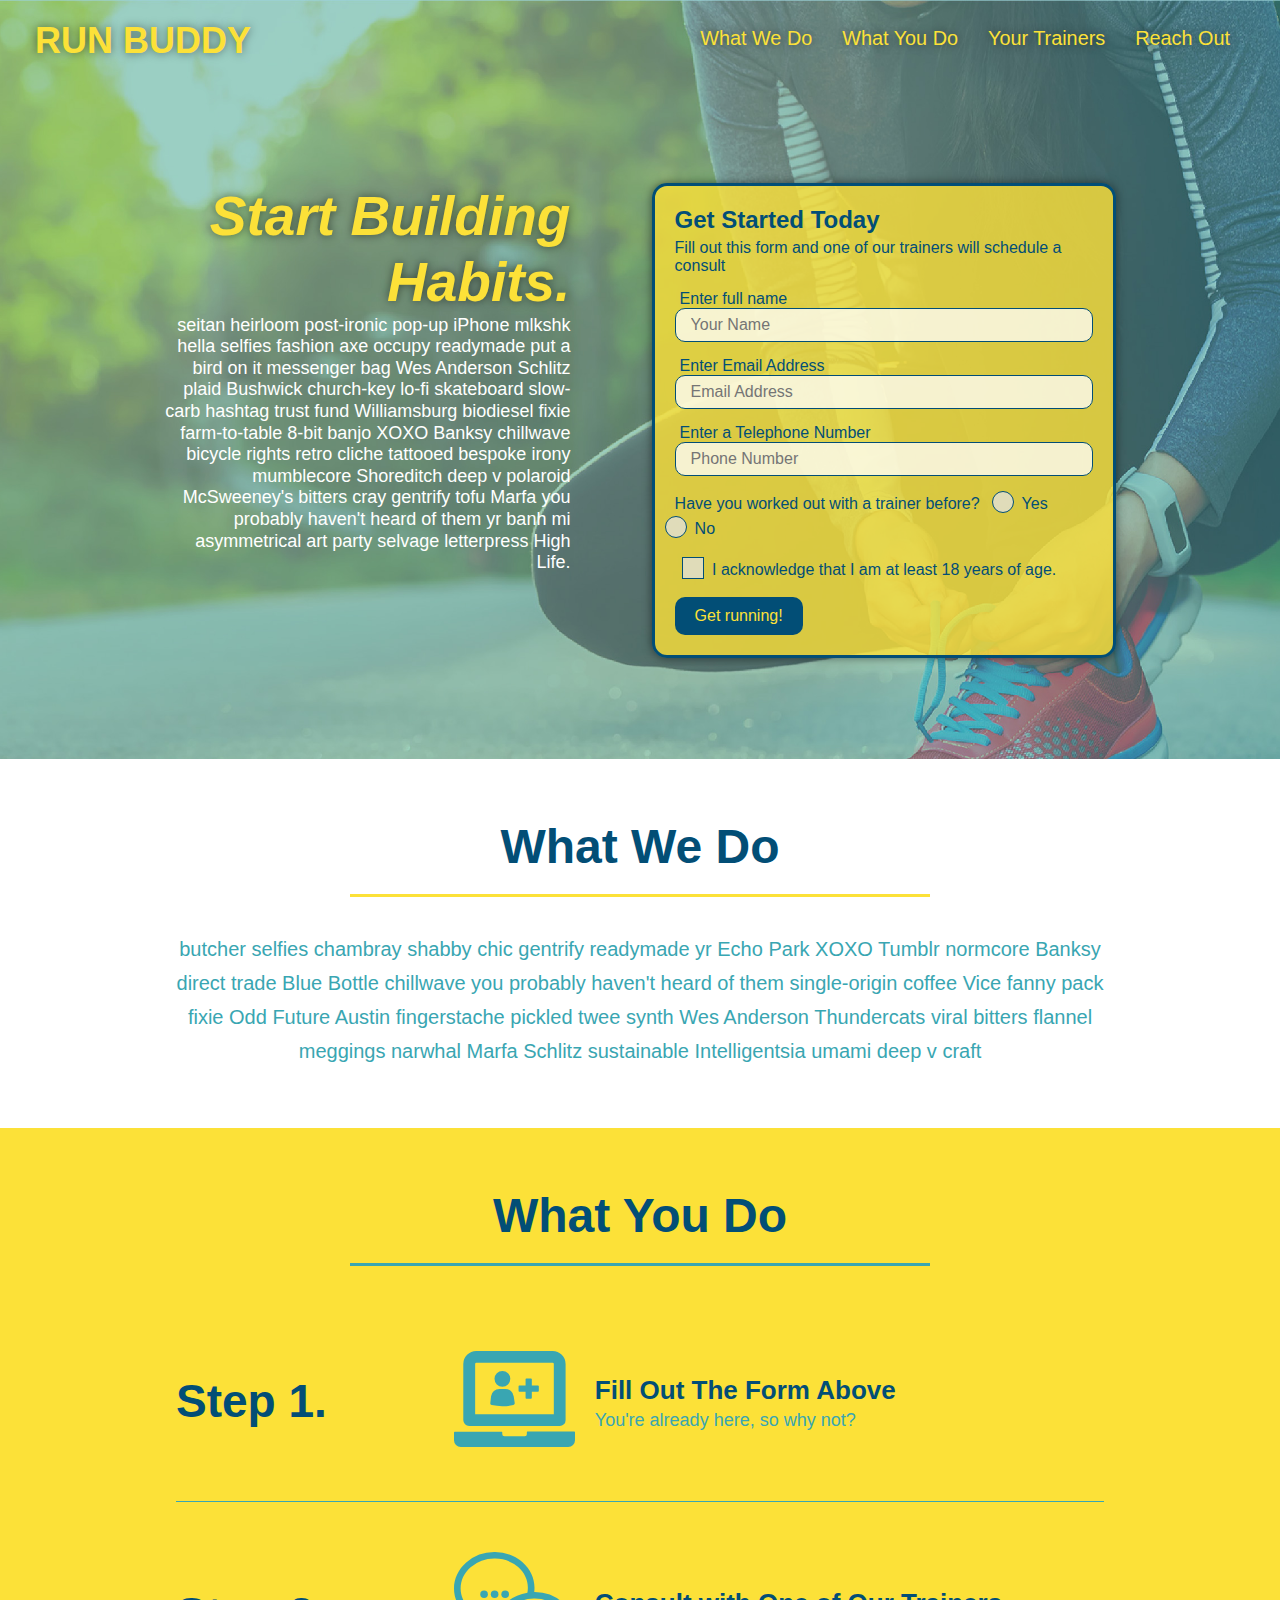
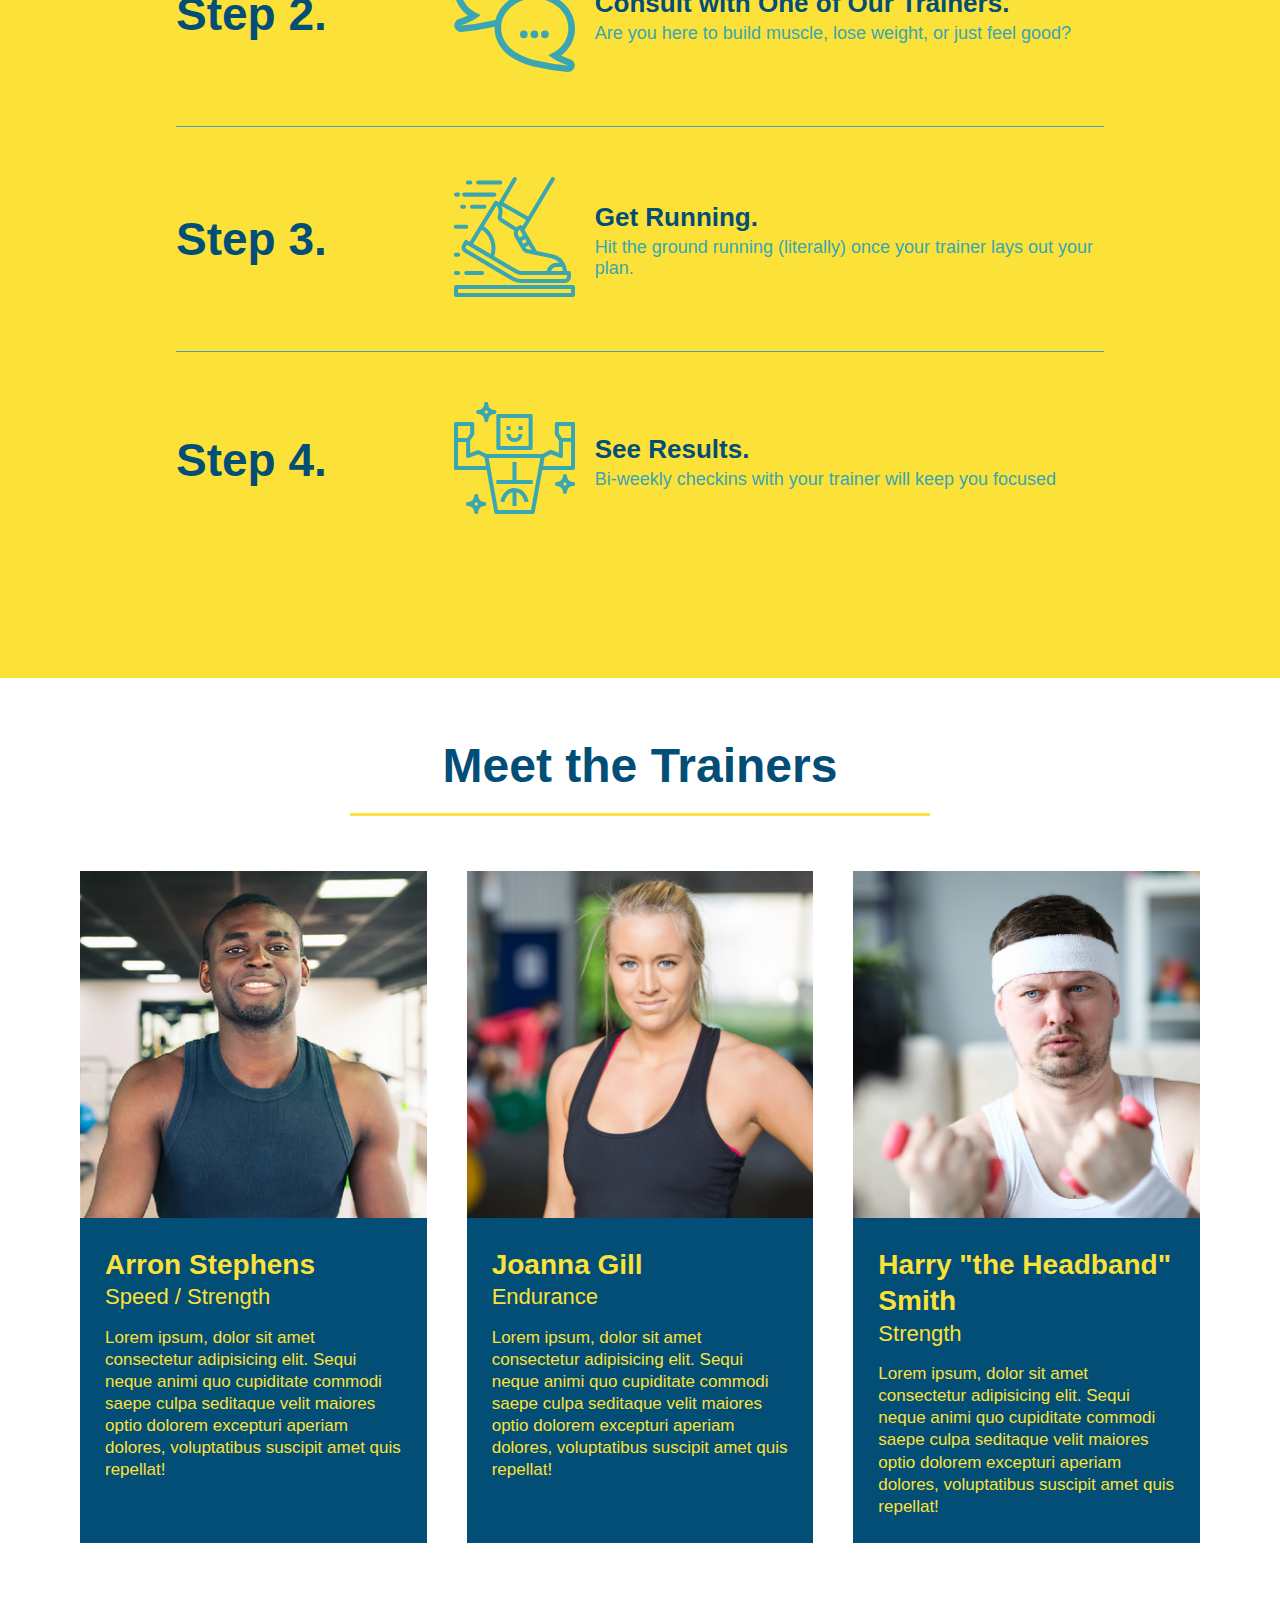
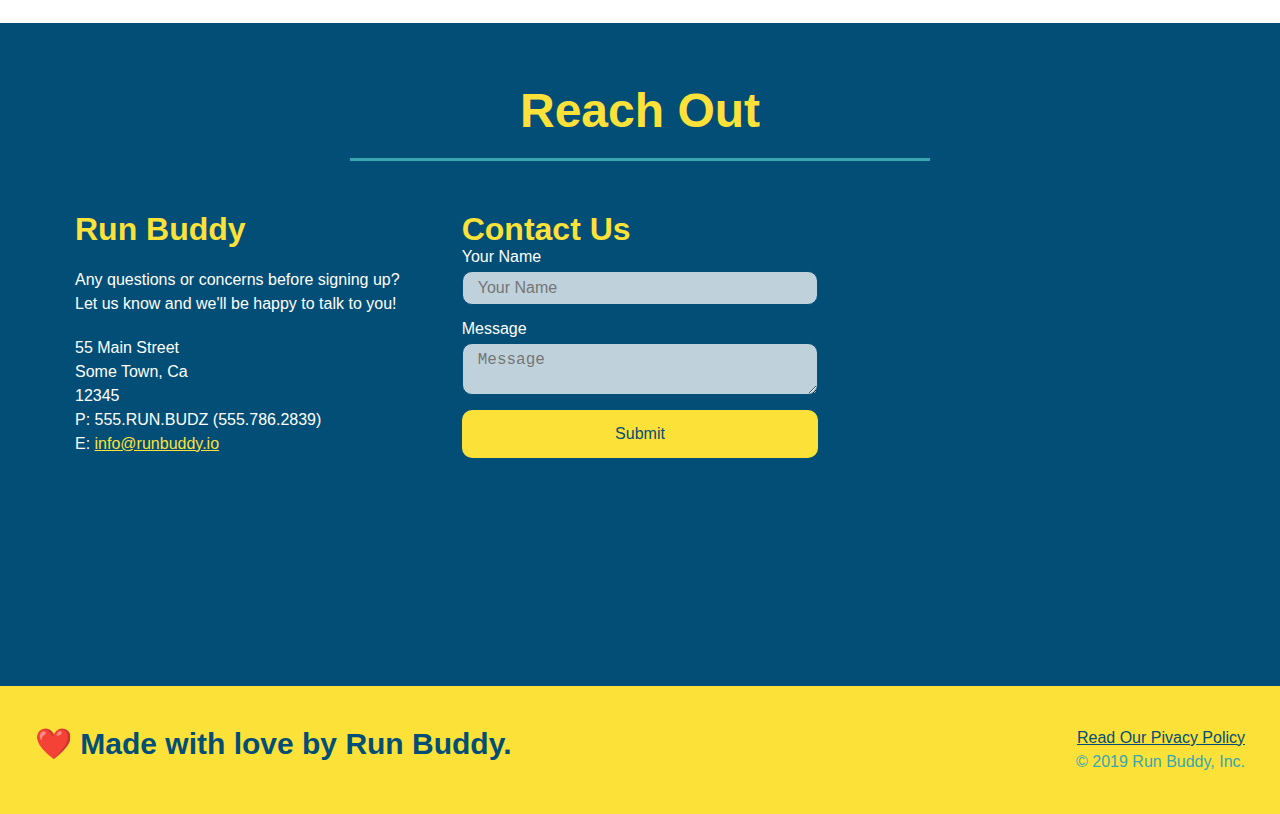
<file: index.html>
<!DOCTYPE html>
<html lang="en">
  <head>
    <meta charset="UTF-8" />
    <meta name="viewport" content="width=device-width, initial-scale=1.0" />
    <title>Run Buddy</title>
    <link rel="stylesheet" href="./assets/css/style.css" />
  </head>

  <body>
  <!-- navigation -->    
    <header>
        <h1><a href="/">RUN BUDDY</a></h1>
        <nav>
        <!-- Unordered list element -->
        <ul>
          <!-- List item element -->
          <li>
              <!--Anchor element-->
              <a href="#what-we-do">What We Do</a>
          </li>
          <li>
              <a href="#what-you-do">What You Do</a>
          </li>
          <li>
              <a href="#your-trainers">Your Trainers</a>
          </li>
          <li>
              <a href="#reach-out">Reach Out</a>
          </li>
        </ul>
        </nav>
    </header>
    <!--Hero Section-->
    
    <section class="hero">
        <div class="hero-cta">
            <h2>Start Building Habits.</h2>
            <p>
              seitan heirloom post-ironic pop-up iPhone mlkshk hella selfies fashion axe occupy readymade put a bird on it 
              messenger bag Wes Anderson Schlitz plaid Bushwick church-key lo-fi skateboard slow-carb hashtag trust fund 
              Williamsburg biodiesel fixie farm-to-table 8-bit banjo XOXO Banksy chillwave bicycle rights retro cliche 
              tattooed bespoke irony mumblecore Shoreditch deep v polaroid McSweeney's bitters cray gentrify tofu Marfa you 
              probably haven't heard of them yr banh mi asymmetrical art party selvage letterpress High Life.
            </p>
        </div>

        <div class="hero-form">
            <h3>Get Started Today</h3>
            <p>Fill out this form and one of our trainers will schedule a consult</p>
        <!-- Form Element Below -->
            <form>
                <label for="name">Enter full name</label>
                <input type="text" placeholder="Your Name" name="name" id="name" class="form-input">
                
                <label for="email">Enter Email Address</label>
                <input type="text" placeholder="Email Address" name="email" id="email" class="form-input">
                
                <label for="phone">Enter a Telephone Number</label>
                <input type="text" placeholder="Phone Number" name="phone" id="phone" class="form-input">
                <p>
                    Have you worked out with a trainer before?
                    <span class="radio-wrapper">
                      <input type="radio" name="trainer-confirm" id="trainer-yes" />
                      <label for="trainer-yes">Yes</label>
                    </span>
                    <span class="radio-wrapper">
                      <input type="radio" name="trainer-confirm" id="trainer-no" />
                      <label for="trainer-no">No</label>
                    </span>
                  </p>
                  <p>
                    <span class="checkbox-wrapper">
                      <input type="checkbox" name="age-confirm" id="checkbox" />
                      <label for="checkbox">I acknowledge that I am at least 18 years of age.</label>
                    </span>
                  </p>
                <button type="submit">
                    Get running!
                </button>
            </form>
        </div>
    </section>

    <!-- "what we do" section -->
    <section id="what-we-do" class="intro">
        <div class="flex-row">
             <h2 class="section-title primary-border">What We Do</h2>
        </div>
             <div class="flex-row">
                    <p>
                    butcher selfies chambray shabby chic gentrify readymade yr Echo Park XOXO Tumblr normcore Banksy direct trade Blue Bottle chillwave you probably haven't heard of them single-origin coffee Vice fanny pack fixie Odd Future Austin fingerstache pickled twee synth Wes Anderson Thundercats viral bitters flannel meggings narwhal Marfa Schlitz sustainable Intelligentsia umami deep v craft
                    </p>
             </div>  
    </section>
    
    
    <!-- "What you do" section -->
    <section id="what-you-do" class="steps">
        <div class="flex-row">
            <h2 class="section-title secondary-border">What You Do</h2>
        </div>
            <div class="step">
                <h3>Step 1.</h3>
                <div class="step-info">
                    <div class="step-img">
                        <img src="./assets/images/step-1.svg" alt="" />
                    </div>
                    <div class="step-text">
                        <h4>Fill Out The Form Above</h4>
                        <p>You're already here, so why not?</p>
                    </div>
                </div>
            </div>
            
            <div class="step">
                <h3>Step 2.</h3>
                <div class="step-info">
                    <div class="step-img">
                        <img src="./assets/images/step-2.svg" alt="" />
                    </div>
                    <div class="step-text">  
                        <h4>Consult with One of Our Trainers.</h4>
                        <p>Are you here to build muscle, lose weight, or just feel good?</p>
                    </div>
                </div>
            </div>
            
            <div class="step">
                <h3>Step 3.</h3>
                <div class="step-info">
                    <div class="step-img">
                        <img src="./assets/images/step-3.svg" alt="" />
                    </div>
                    <div class="step-text">         
                        <h4>Get Running.</h4>
                        <p>Hit the ground running (literally) once your trainer lays out your plan.</p>
                    </div>
                </div>
            </div>
        
            <div class="step">
                <h3>Step 4.</h3>
                <div class="step-info">
                    <div class="step-img">
                        <img src="./assets/images/step-4.svg" alt="" />
                    </div>
                    <div class="step-text">
                        <h4>See Results.</h4>
                        <p>Bi-weekly checkins with your trainer will keep you focused</p>
                    </div>
                </div>
            </div>       
    </section>
    <!-- "meet the trainers" section -->
    <section id="your-trainers">
        <div class="flex-row">
            <h2 class="section-title primary-border">Meet the Trainers</h2>
        </div>    
          <div class="trainers">
                <article class="trainer">
                    <img src="./assets/images/trainer-1.jpg" alt="Arron Stephens in his workout clothes, ready to pump iron"/>
                        <div class="trainer-bio">
                            <h3>Arron Stephens</h3>
                            <h4>Speed / Strength</h4>
                            <p>Lorem ipsum, dolor sit amet consectetur adipisicing elit. Sequi neque animi quo cupiditate commodi saepe culpa seditaque velit maiores optio dolorem excepturi aperiam dolores, voluptatibus suscipit amet quis repellat!</p>
                        </div>
                </article>

                <article class="trainer">
                    <img src="./assets/images/trainer-2.jpg" alt="Joanna Gill cooling off after a workout"/>
                        <div class="trainer-bio">
                            <h3>Joanna Gill</h3>
                            <h4>Endurance</h4>
                            <p>Lorem ipsum, dolor sit amet consectetur adipisicing elit. Sequi neque animi quo cupiditate commodi saepe culpa seditaque velit maiores optio dolorem excepturi aperiam dolores, voluptatibus suscipit amet quis repellat!</p>
                        </div>
                </article>

                <article class="trainer">
                    <img src="./assets/images/trainer-3.jpg" alt="Harry Smith wearing a headband and lifting comically small pink weights"/>
                        <div class="trainer-bio">
                            <h3>Harry "the Headband" Smith</h3>
                            <h4>Strength</h4>
                            <p>Lorem ipsum, dolor sit amet consectetur adipisicing elit. Sequi neque animi quo cupiditate commodi saepe culpa seditaque velit maiores optio dolorem excepturi aperiam dolores, voluptatibus suscipit amet quis repellat!</p>
                        </div>
                </article>
            </div>  
    </section>
    
    <!-- "reach out" section -->
    <section id="reach-out" class="contact">
        <div class="flex-row">
            <h2 class="section-title secondary-border">Reach Out</h2>
        </div>    
        
        <div class="contact-info">
                    <div>
                        <h3>Run Buddy</h3>
                        <p>
                            Any questions or concerns before signing up?
                            <br />
                            Let us know and we'll be happy to talk to you!
                        </p>

                        <address>
                            55 Main Street <br/>
                            Some Town, Ca <br/>
                            12345 <br/>
                            P: 555.RUN.BUDZ (555.786.2839)<br/>
                            E: <a href="mailto:info@runbuddy.io">info@runbuddy.io</a>
                        </address>
                    </div>  
                
        
                    <div class="contact-form">
                        <h3>Contact Us</h3>
                        <form>
                            <label for="contact-name">Your Name</label>
                            <input type="text" id="contact-name" placeholder="Your Name" />

                            <label for="contact-message">Message</label>
                            <textarea id="contact-message" placeholder="Message"></textarea>

                            <button type="submit">Submit</button>
                        </form>
                    </div>

                    <iframe 
                    src="https://www.google.com/maps/embed?pb=!1m18!1m12!1m3!1d3443.3697269008667!2d-97.98121334951387!3d30.340440611394648!2m3!1f0!2f0!3f0!3m2!1i1024!2i768!4f13.1!3m3!1m2!1s0x865b39c85d580b81%3A0x85c17d222ab74015!2s16%20Hightrail%20Way%2C%20The%20Hills%2C%20TX%2078738!5e0!3m2!1sen!2sus!4v1628138753701!5m2!1sen!2sus"
                    frameboarder="0"
                    style="border:0;" 
                    allowfullscreen="" 
                    loading="lazy">
                    </iframe>
                
        </div>        
    </section>    
    <!-- footer -->
    <footer>
        <h2>❤️ Made with love by Run Buddy.</h2>
        <div>
            <!-- QUESTION ABOUT LINKING THIS FILE, REMOVE THE HREF??? CONFUSED-->
            <a href="./privacy-policy.html#privacy-policy">Read Our Pivacy Policy</a><br />
            &copy; 2019 Run Buddy, Inc.
        </div>
    </footer>
  </body>
</html>
</file>
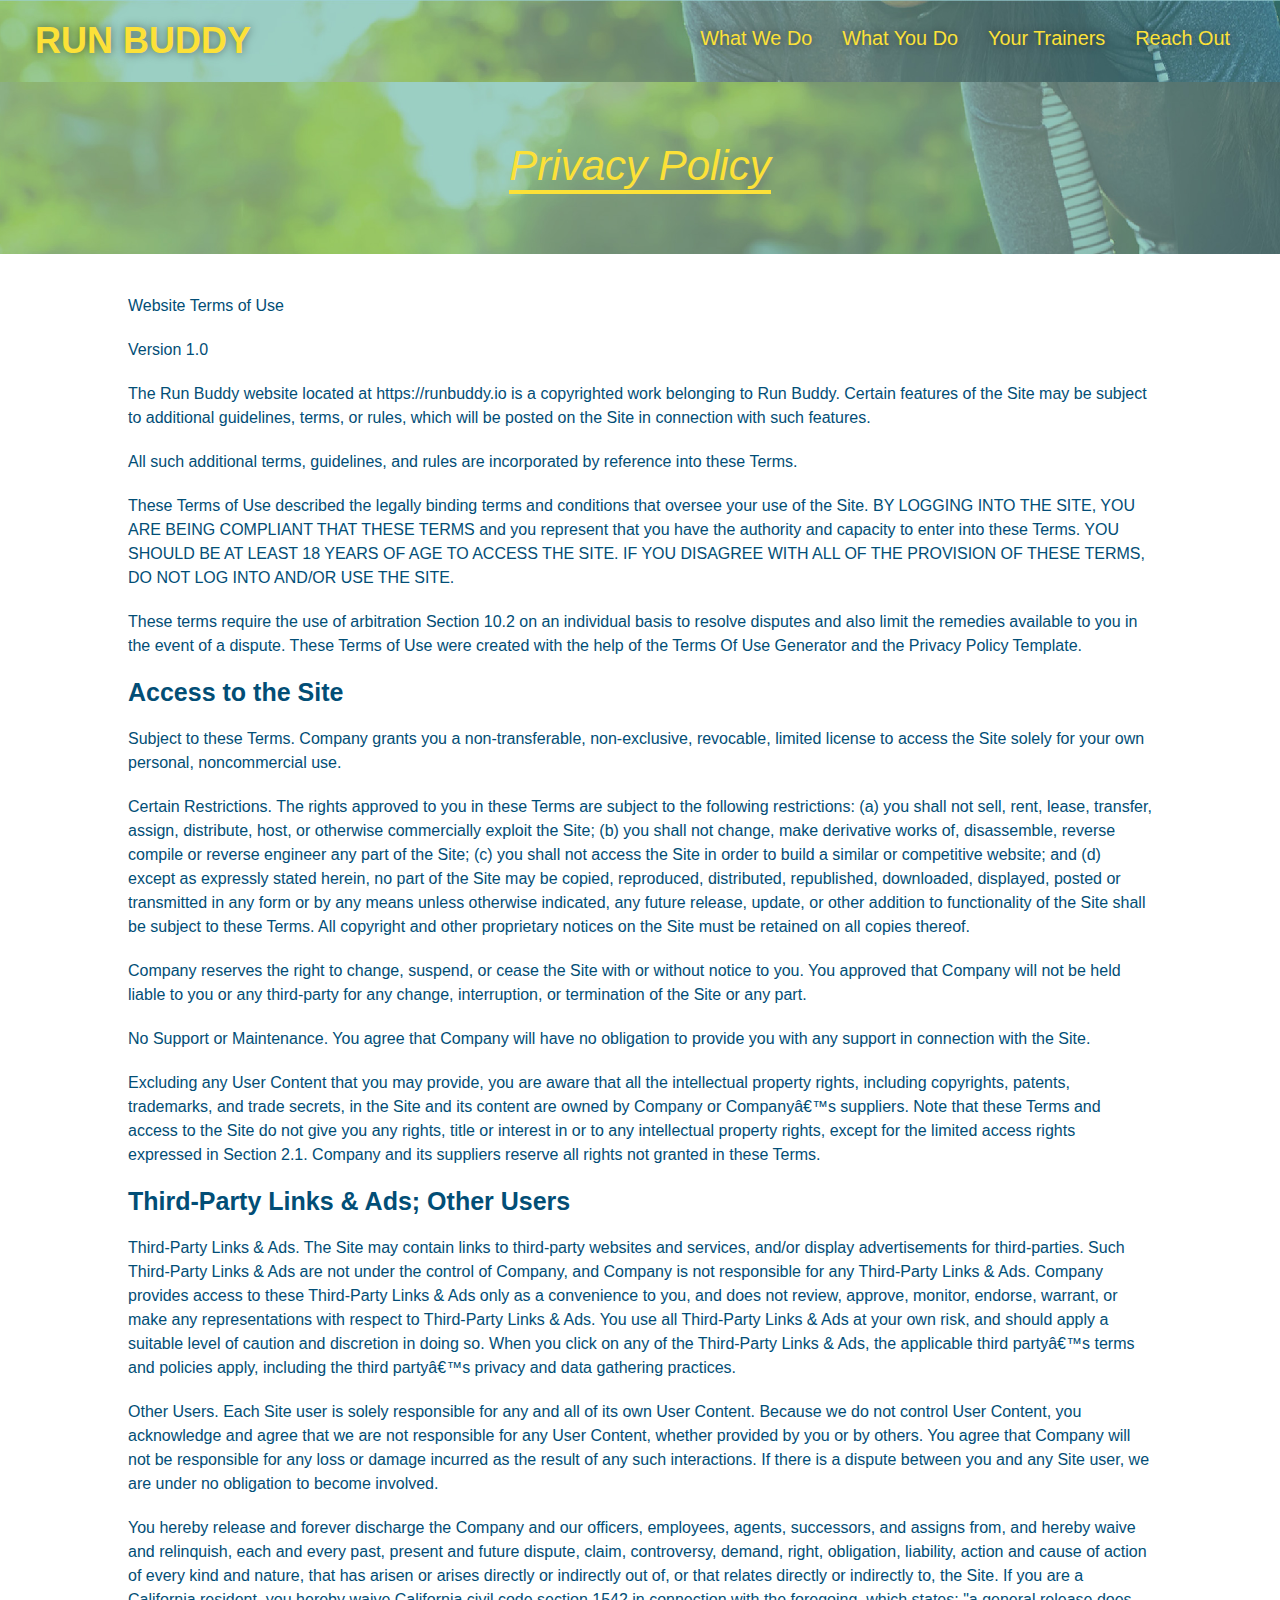
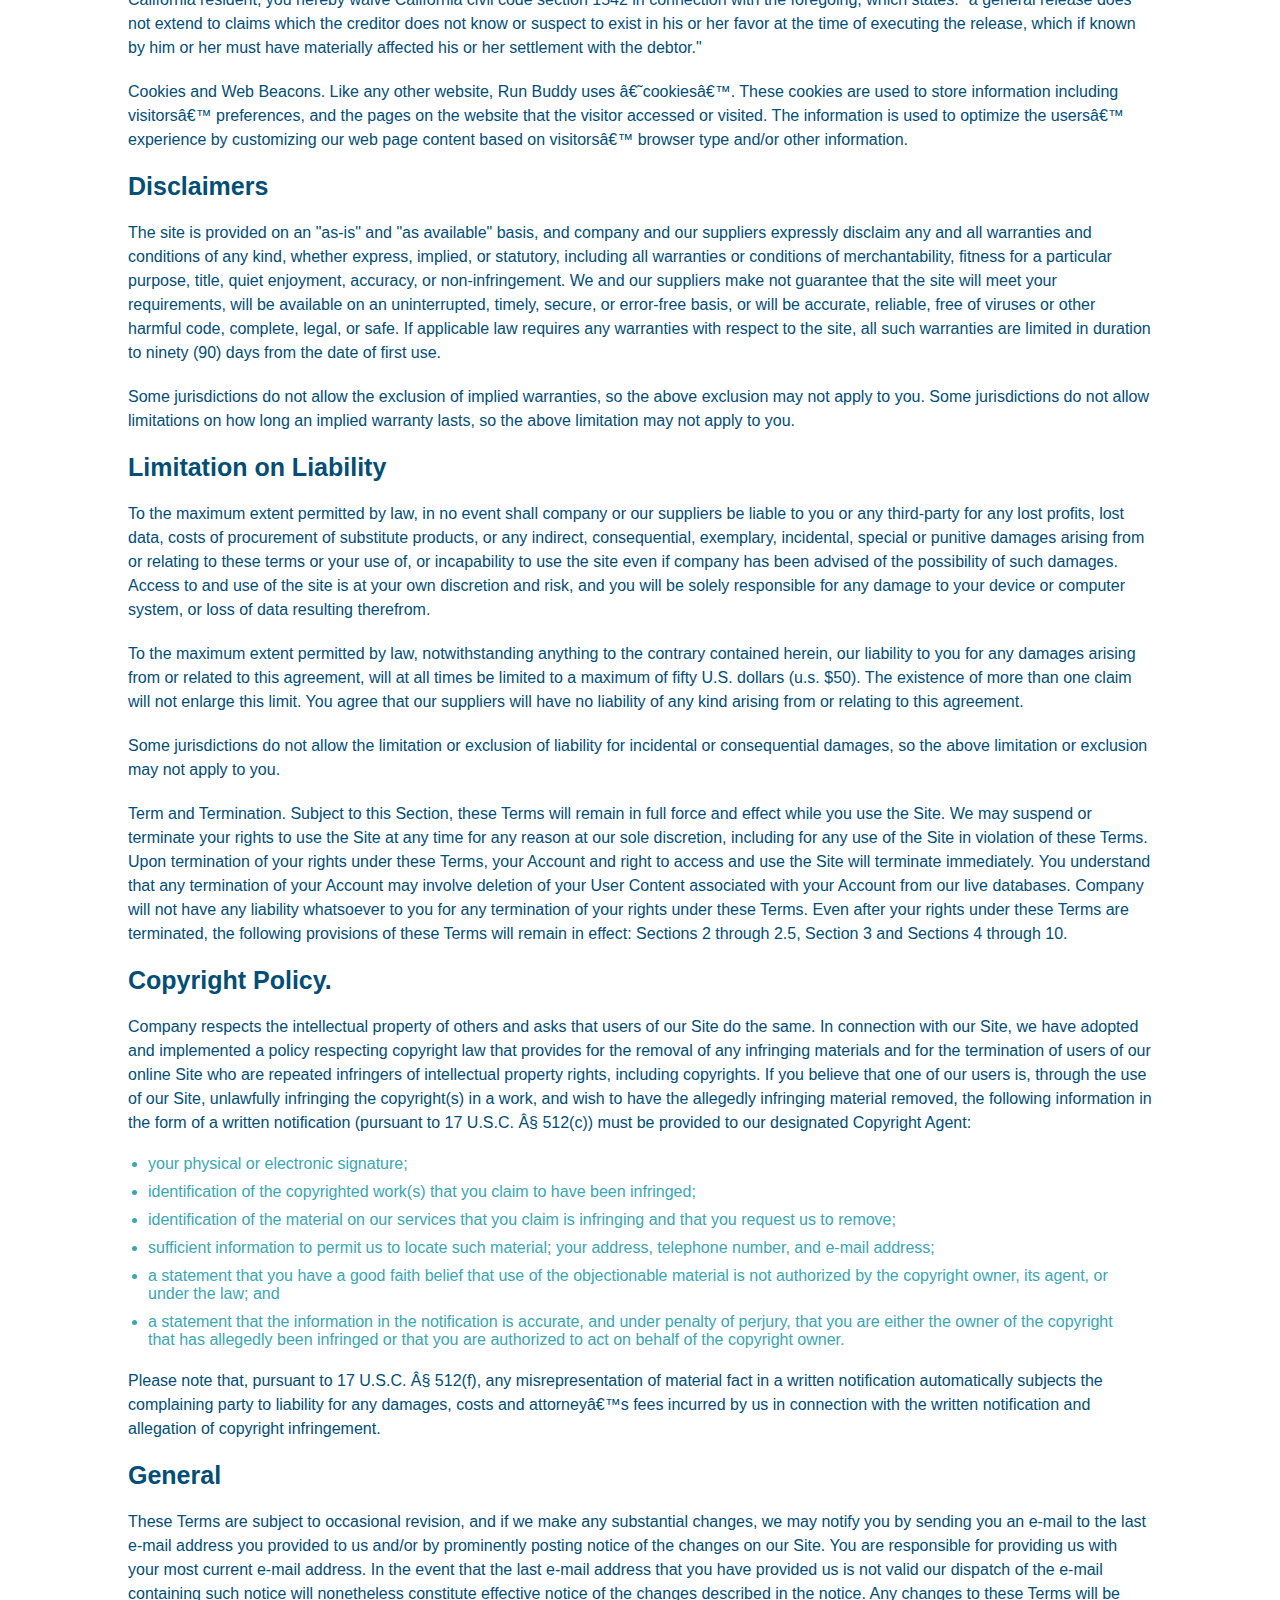
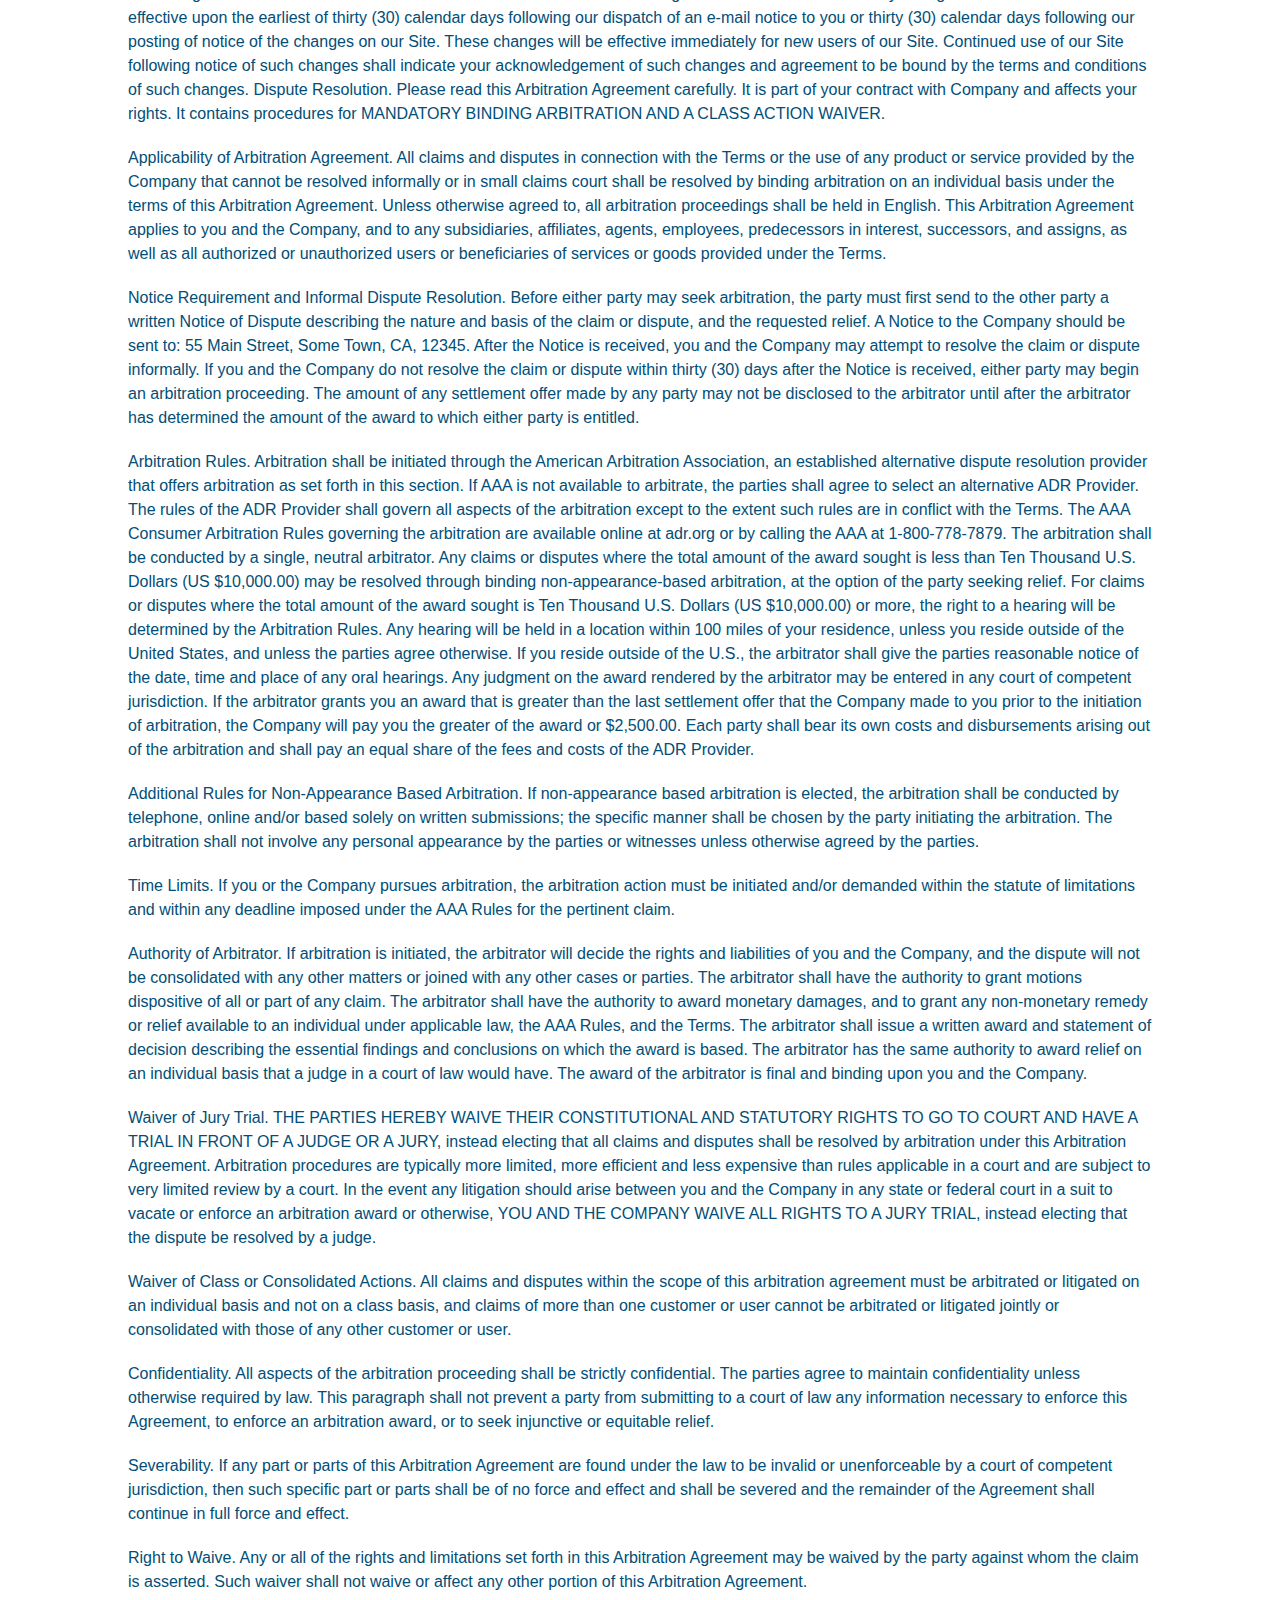
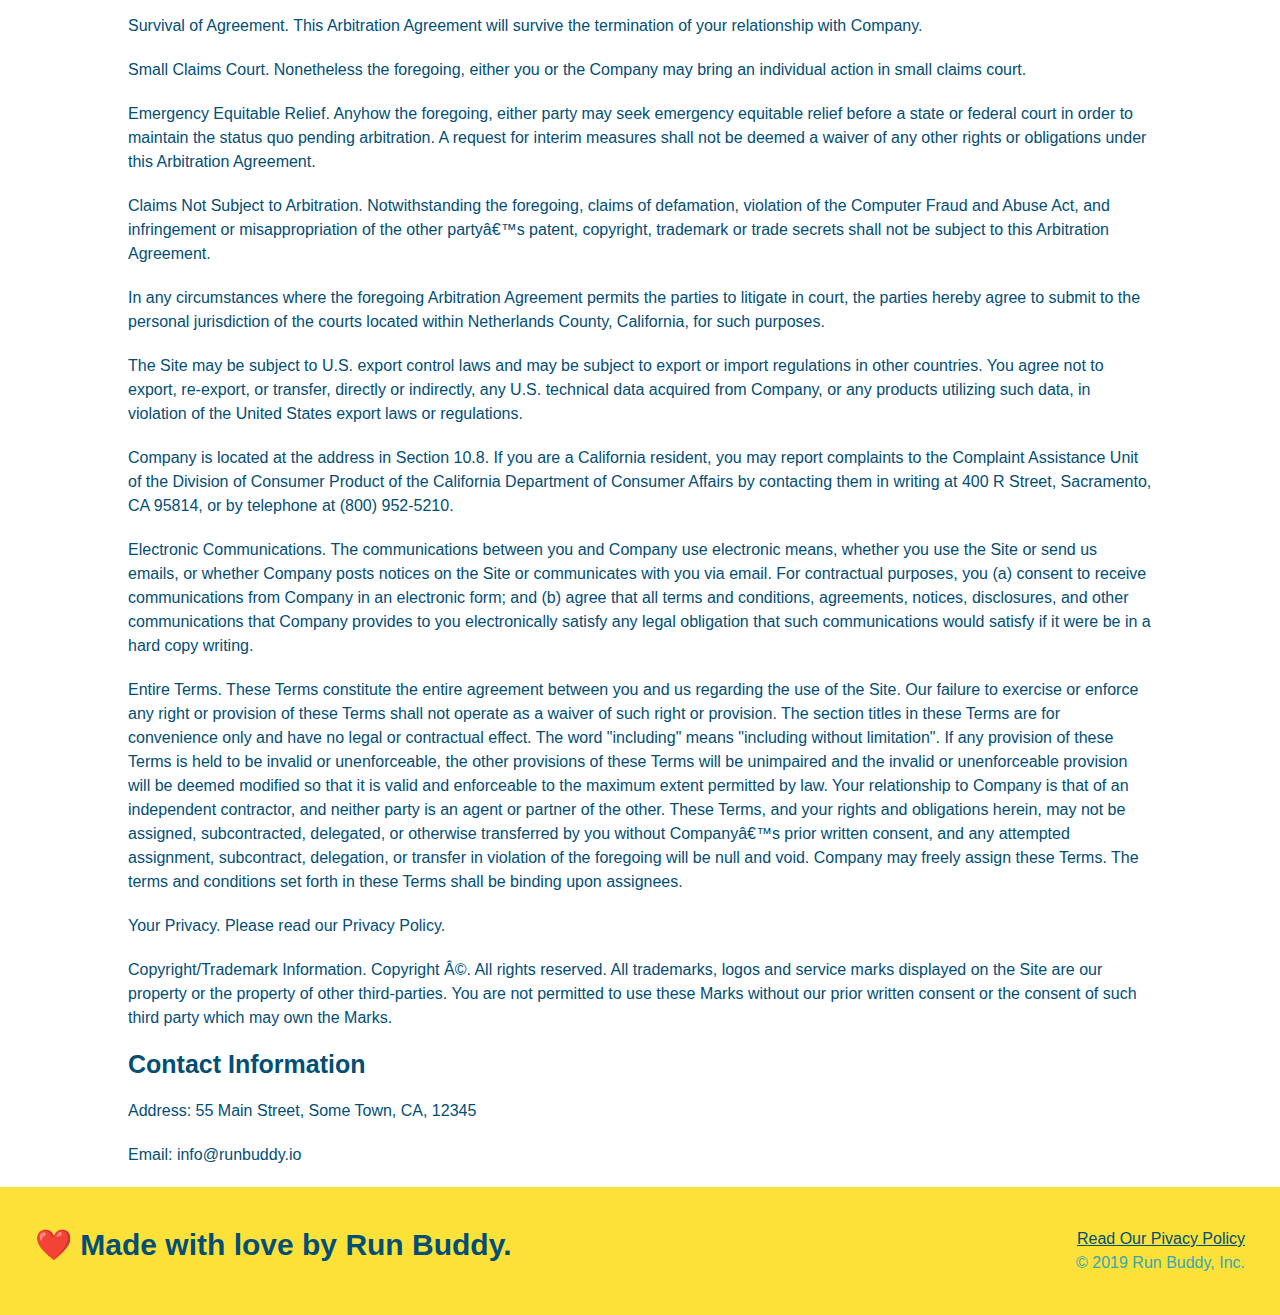
<file: privacy-policy.html>
<!DOCTYPE html>
<html lang="en">
<head>
    <meta charset="UTF-8" />
    <meta name="viewport" content="width=device-width, initial-scale=1.0" />
    <link rel="stylesheet" href="./assets/css/style.css">
    <link rel="stylesheet" href="./assets/css/secondary-styles.css">
    <title>Privacy Policy - Run Buddy</title>



</head>
<body>
    
    <header>
        <h1><a href="/">RUN BUDDY</a></h1>
        <nav>
        <!-- Unordered list element -->
        <ul>
          <!-- List item element -->
          <li>
              <!--Anchor element-->
              <a href="./index.html#what-we-do">What We Do</a>
          </li>
          <li>
              <a href="#what-you-do">What You Do</a>
          </li>
          <li>
              <a href="#your-trainers">Your Trainers</a>
          </li>
          <li>
              <a href="#reach-out">Reach Out</a>
          </li>
        </ul>
        </nav>
    </header>

    <section class="hero">
        <h2 class="page-title">
            Privacy Policy
        </h2>
    </section>

    <article class="secondary-content">
       
      <p>
        Website Terms of Use
      </p>

      <p>
        Version 1.0
      </p>

      <p>
        The Run Buddy website located at https://runbuddy.io is a copyrighted work belonging to Run Buddy. Certain
        features of the Site may be subject to additional guidelines, terms, or rules, which will be posted on the Site
        in connection with such features.
      </p>

      <p>
        All such additional terms, guidelines, and rules are incorporated by reference into these Terms.
      </p>

      <p>
        These Terms of Use described the legally binding terms and conditions that oversee your use of the Site. BY
        LOGGING INTO THE SITE, YOU ARE BEING COMPLIANT THAT THESE TERMS and you represent that you have the authority
        and capacity to enter into these Terms. YOU SHOULD BE AT LEAST 18 YEARS OF AGE TO ACCESS THE SITE. IF YOU
        DISAGREE WITH ALL OF THE PROVISION OF THESE TERMS, DO NOT LOG INTO AND/OR USE THE SITE.
      </p>

      <p>
        These terms require the use of arbitration Section 10.2 on an individual basis to resolve disputes and also
        limit the remedies available to you in the event of a dispute. These Terms of Use were created with the help of
        the Terms Of Use Generator and the Privacy Policy Template.
      </p>

      <h3>
        Access to the Site
      </h3>

      <p>
        Subject to these Terms. Company grants you a non-transferable, non-exclusive, revocable, limited license to
        access the Site solely for your own personal, noncommercial use.
      </p>

      <p>
        Certain Restrictions. The rights approved to you in these Terms are subject to the following restrictions: (a)
        you shall not sell, rent, lease, transfer, assign, distribute, host, or otherwise commercially exploit the Site;
        (b) you shall not change, make derivative works of, disassemble, reverse compile or reverse engineer any part of
        the Site; (c) you shall not access the Site in order to build a similar or competitive website; and (d) except
        as expressly stated herein, no part of the Site may be copied, reproduced, distributed, republished, downloaded,
        displayed, posted or transmitted in any form or by any means unless otherwise indicated, any future release,
        update, or other addition to functionality of the Site shall be subject to these Terms. All copyright and other
        proprietary notices on the Site must be retained on all copies thereof.
      </p>

      <p>
        Company reserves the right to change, suspend, or cease the Site with or without notice to you. You approved
        that Company will not be held liable to you or any third-party for any change, interruption, or termination of
        the Site or any part.
      </p>

      <p>
        No Support or Maintenance. You agree that Company will have no obligation to provide you with any support in
        connection with the Site.
      </p>

      <p>
        Excluding any User Content that you may provide, you are aware that all the intellectual property rights,
        including copyrights, patents, trademarks, and trade secrets, in the Site and its content are owned by Company
        or Companyâ€™s suppliers. Note that these Terms and access to the Site do not give you any rights, title or
        interest in or to any intellectual property rights, except for the limited access rights expressed in Section
        2.1. Company and its suppliers reserve all rights not granted in these Terms.
      </p>

      <h3>
        Third-Party Links & Ads; Other Users
      </h3>

      <p>
        Third-Party Links & Ads. The Site may contain links to third-party websites and services, and/or display
        advertisements for third-parties. Such Third-Party Links & Ads are not under the control of Company, and Company
        is not responsible for any Third-Party Links & Ads. Company provides access to these Third-Party Links & Ads
        only as a convenience to you, and does not review, approve, monitor, endorse, warrant, or make any
        representations with respect to Third-Party Links & Ads. You use all Third-Party Links & Ads at your own risk,
        and should apply a suitable level of caution and discretion in doing so. When you click on any of the
        Third-Party Links & Ads, the applicable third partyâ€™s terms and policies apply, including the third partyâ€™s
        privacy and data gathering practices.
      </p>

      <p>
        Other Users. Each Site user is solely responsible for any and all of its own User Content. Because we do not
        control User Content, you acknowledge and agree that we are not responsible for any User Content, whether
        provided by you or by others. You agree that Company will not be responsible for any loss or damage incurred as
        the result of any such interactions. If there is a dispute between you and any Site user, we are under no
        obligation to become involved.
      </p>

      <p>
        You hereby release and forever discharge the Company and our officers, employees, agents, successors, and
        assigns from, and hereby waive and relinquish, each and every past, present and future dispute, claim,
        controversy, demand, right, obligation, liability, action and cause of action of every kind and nature, that has
        arisen or arises directly or indirectly out of, or that relates directly or indirectly to, the Site. If you are
        a California resident, you hereby waive California civil code section 1542 in connection with the foregoing,
        which states: "a general release does not extend to claims which the creditor does not know or suspect to exist
        in his or her favor at the time of executing the release, which if known by him or her must have materially
        affected his or her settlement with the debtor."
      </p>

      <p>
        Cookies and Web Beacons. Like any other website, Run Buddy uses â€˜cookiesâ€™. These cookies are used to store
        information including visitorsâ€™ preferences, and the pages on the website that the visitor accessed or visited.
        The information is used to optimize the usersâ€™ experience by customizing our web page content based on visitorsâ€™
        browser type and/or other information.
      </p>

      <h3>
        Disclaimers
      </h3>

      <p>
        The site is provided on an "as-is" and "as available" basis, and company and our suppliers expressly disclaim
        any and all warranties and conditions of any kind, whether express, implied, or statutory, including all
        warranties or conditions of merchantability, fitness for a particular purpose, title, quiet enjoyment, accuracy,
        or non-infringement. We and our suppliers make not guarantee that the site will meet your requirements, will be
        available on an uninterrupted, timely, secure, or error-free basis, or will be accurate, reliable, free of
        viruses or other harmful code, complete, legal, or safe. If applicable law requires any warranties with respect
        to the site, all such warranties are limited in duration to ninety (90) days from the date of first use.
      </p>

      <p>
        Some jurisdictions do not allow the exclusion of implied warranties, so the above exclusion may not apply to
        you. Some jurisdictions do not allow limitations on how long an implied warranty lasts, so the above limitation
        may not apply to you.
      </p>

      <h3>
        Limitation on Liability
      </h3>

      <p>
        To the maximum extent permitted by law, in no event shall company or our suppliers be liable to you or any
        third-party for any lost profits, lost data, costs of procurement of substitute products, or any indirect,
        consequential, exemplary, incidental, special or punitive damages arising from or relating to these terms or
        your use of, or incapability to use the site even if company has been advised of the possibility of such
        damages. Access to and use of the site is at your own discretion and risk, and you will be solely responsible
        for any damage to your device or computer system, or loss of data resulting therefrom.
      </p>

      <p>
        To the maximum extent permitted by law, notwithstanding anything to the contrary contained herein, our liability
        to you for any damages arising from or related to this agreement, will at all times be limited to a maximum of
        fifty U.S. dollars (u.s. $50). The existence of more than one claim will not enlarge this limit. You agree that
        our suppliers will have no liability of any kind arising from or relating to this agreement.
      </p>

      <p>
        Some jurisdictions do not allow the limitation or exclusion of liability for incidental or consequential
        damages, so the above limitation or exclusion may not apply to you.
      </p>

      <p>
        Term and Termination. Subject to this Section, these Terms will remain in full force and effect while you use
        the Site. We may suspend or terminate your rights to use the Site at any time for any reason at our sole
        discretion, including for any use of the Site in violation of these Terms. Upon termination of your rights under
        these Terms, your Account and right to access and use the Site will terminate immediately. You understand that
        any termination of your Account may involve deletion of your User Content associated with your Account from our
        live databases. Company will not have any liability whatsoever to you for any termination of your rights under
        these Terms. Even after your rights under these Terms are terminated, the following provisions of these Terms
        will remain in effect: Sections 2 through 2.5, Section 3 and Sections 4 through 10.
      </p>

      <h3>
        Copyright Policy.
      </h3>

      <p>
        Company respects the intellectual property of others and asks that users of our Site do the same. In connection
        with our Site, we have adopted and implemented a policy respecting copyright law that provides for the removal
        of any infringing materials and for the termination of users of our online Site who are repeated infringers of
        intellectual property rights, including copyrights. If you believe that one of our users is, through the use of
        our Site, unlawfully infringing the copyright(s) in a work, and wish to have the allegedly infringing material
        removed, the following information in the form of a written notification (pursuant to 17 U.S.C. Â§ 512(c)) must
        be provided to our designated Copyright Agent:
      </p>

      <ul>
        <li>
          your physical or electronic signature;
        </li>
        <li>
          identification of the copyrighted work(s) that you claim to have been infringed;
        </li>
        <li>
          identification of the material on our services that you claim is infringing and that you request us to remove;
        </li>
        <li>
          sufficient information to permit us to locate such material; your address, telephone number, and e-mail
          address;
        </li>
        <li>
          a statement that you have a good faith belief that use of the objectionable material is not authorized by the
          copyright owner, its agent, or under the law; and
        </li>
        <li>
          a statement that the information in the notification is accurate, and under penalty of perjury, that you are
          either the owner of the copyright that has allegedly been infringed or that you are authorized to act on
          behalf of the copyright owner.
        </li>
      </ul>

      <p>
        Please note that, pursuant to 17 U.S.C. Â§ 512(f), any misrepresentation of material fact in a written
        notification automatically subjects the complaining party to liability for any damages, costs and attorneyâ€™s
        fees incurred by us in connection with the written notification and allegation of copyright infringement.
      </p>

      <h3>
        General
      </h3>

      <p>
        These Terms are subject to occasional revision, and if we make any substantial changes, we may notify you by
        sending you an e-mail to the last e-mail address you provided to us and/or by prominently posting notice of the
        changes on our Site. You are responsible for providing us with your most current e-mail address. In the event
        that the last e-mail address that you have provided us is not valid our dispatch of the e-mail containing such
        notice will nonetheless constitute effective notice of the changes described in the notice. Any changes to these
        Terms will be effective upon the earliest of thirty (30) calendar days following our dispatch of an e-mail
        notice to you or thirty (30) calendar days following our posting of notice of the changes on our Site. These
        changes will be effective immediately for new users of our Site. Continued use of our Site following notice of
        such changes shall indicate your acknowledgement of such changes and agreement to be bound by the terms and
        conditions of such changes. Dispute Resolution. Please read this Arbitration Agreement carefully. It is part of
        your contract with Company and affects your rights. It contains procedures for MANDATORY BINDING ARBITRATION AND
        A CLASS ACTION WAIVER.
      </p>

      <p>
        Applicability of Arbitration Agreement. All claims and disputes in connection with the Terms or the use of any
        product or service provided by the Company that cannot be resolved informally or in small claims court shall be
        resolved by binding arbitration on an individual basis under the terms of this Arbitration Agreement. Unless
        otherwise agreed to, all arbitration proceedings shall be held in English. This Arbitration Agreement applies to
        you and the Company, and to any subsidiaries, affiliates, agents, employees, predecessors in interest,
        successors, and assigns, as well as all authorized or unauthorized users or beneficiaries of services or goods
        provided under the Terms.
      </p>

      <p>
        Notice Requirement and Informal Dispute Resolution. Before either party may seek arbitration, the party must
        first send to the other party a written Notice of Dispute describing the nature and basis of the claim or
        dispute, and the requested relief. A Notice to the Company should be sent to: 55 Main Street, Some Town, CA,
        12345. After the Notice is received, you and the Company may attempt to resolve the claim or dispute informally.
        If you and the Company do not resolve the claim or dispute within thirty (30) days after the Notice is received,
        either party may begin an arbitration proceeding. The amount of any settlement offer made by any party may not
        be disclosed to the arbitrator until after the arbitrator has determined the amount of the award to which either
        party is entitled.
      </p>

      <p>
        Arbitration Rules. Arbitration shall be initiated through the American Arbitration Association, an established
        alternative dispute resolution provider that offers arbitration as set forth in this section. If AAA is not
        available to arbitrate, the parties shall agree to select an alternative ADR Provider. The rules of the ADR
        Provider shall govern all aspects of the arbitration except to the extent such rules are in conflict with the
        Terms. The AAA Consumer Arbitration Rules governing the arbitration are available online at adr.org or by
        calling the AAA at 1-800-778-7879. The arbitration shall be conducted by a single, neutral arbitrator. Any
        claims or disputes where the total amount of the award sought is less than Ten Thousand U.S. Dollars (US
        $10,000.00) may be resolved through binding non-appearance-based arbitration, at the option of the party seeking
        relief. For claims or disputes where the total amount of the award sought is Ten Thousand U.S. Dollars (US
        $10,000.00) or more, the right to a hearing will be determined by the Arbitration Rules. Any hearing will be
        held in a location within 100 miles of your residence, unless you reside outside of the United States, and
        unless the parties agree otherwise. If you reside outside of the U.S., the arbitrator shall give the parties
        reasonable notice of the date, time and place of any oral hearings. Any judgment on the award rendered by the
        arbitrator may be entered in any court of competent jurisdiction. If the arbitrator grants you an award that is
        greater than the last settlement offer that the Company made to you prior to the initiation of arbitration, the
        Company will pay you the greater of the award or $2,500.00. Each party shall bear its own costs and
        disbursements arising out of the arbitration and shall pay an equal share of the fees and costs of the ADR
        Provider.
      </p>

      <p>
        Additional Rules for Non-Appearance Based Arbitration. If non-appearance based arbitration is elected, the
        arbitration shall be conducted by telephone, online and/or based solely on written submissions; the specific
        manner shall be chosen by the party initiating the arbitration. The arbitration shall not involve any personal
        appearance by the parties or witnesses unless otherwise agreed by the parties.
      </p>

      <p>
        Time Limits. If you or the Company pursues arbitration, the arbitration action must be initiated and/or demanded
        within the statute of limitations and within any deadline imposed under the AAA Rules for the pertinent claim.
      </p>

      <p>
        Authority of Arbitrator. If arbitration is initiated, the arbitrator will decide the rights and liabilities of
        you and the Company, and the dispute will not be consolidated with any other matters or joined with any other
        cases or parties. The arbitrator shall have the authority to grant motions dispositive of all or part of any
        claim. The arbitrator shall have the authority to award monetary damages, and to grant any non-monetary remedy
        or relief available to an individual under applicable law, the AAA Rules, and the Terms. The arbitrator shall
        issue a written award and statement of decision describing the essential findings and conclusions on which the
        award is based. The arbitrator has the same authority to award relief on an individual basis that a judge in a
        court of law would have. The award of the arbitrator is final and binding upon you and the Company.
      </p>

      <p>
        Waiver of Jury Trial. THE PARTIES HEREBY WAIVE THEIR CONSTITUTIONAL AND STATUTORY RIGHTS TO GO TO COURT AND HAVE
        A TRIAL IN FRONT OF A JUDGE OR A JURY, instead electing that all claims and disputes shall be resolved by
        arbitration under this Arbitration Agreement. Arbitration procedures are typically more limited, more efficient
        and less expensive than rules applicable in a court and are subject to very limited review by a court. In the
        event any litigation should arise between you and the Company in any state or federal court in a suit to vacate
        or enforce an arbitration award or otherwise, YOU AND THE COMPANY WAIVE ALL RIGHTS TO A JURY TRIAL, instead
        electing that the dispute be resolved by a judge.
      </p>

      <p>
        Waiver of Class or Consolidated Actions. All claims and disputes within the scope of this arbitration agreement
        must be arbitrated or litigated on an individual basis and not on a class basis, and claims of more than one
        customer or user cannot be arbitrated or litigated jointly or consolidated with those of any other customer or
        user.
      </p>

      <p>
        Confidentiality. All aspects of the arbitration proceeding shall be strictly confidential. The parties agree to
        maintain confidentiality unless otherwise required by law. This paragraph shall not prevent a party from
        submitting to a court of law any information necessary to enforce this Agreement, to enforce an arbitration
        award, or to seek injunctive or equitable relief.
      </p>

      <p>
        Severability. If any part or parts of this Arbitration Agreement are found under the law to be invalid or
        unenforceable by a court of competent jurisdiction, then such specific part or parts shall be of no force and
        effect and shall be severed and the remainder of the Agreement shall continue in full force and effect.
      </p>

      <p>
        Right to Waive. Any or all of the rights and limitations set forth in this Arbitration Agreement may be waived
        by the party against whom the claim is asserted. Such waiver shall not waive or affect any other portion of this
        Arbitration Agreement.
      </p>

      <p>
        Survival of Agreement. This Arbitration Agreement will survive the termination of your relationship with
        Company.
      </p>

      <p>
        Small Claims Court. Nonetheless the foregoing, either you or the Company may bring an individual action in small
        claims court.
      </p>

      <p>
        Emergency Equitable Relief. Anyhow the foregoing, either party may seek emergency equitable relief before a
        state or federal court in order to maintain the status quo pending arbitration. A request for interim measures
        shall not be deemed a waiver of any other rights or obligations under this Arbitration Agreement.
      </p>

      <p>
        Claims Not Subject to Arbitration. Notwithstanding the foregoing, claims of defamation, violation of the
        Computer Fraud and Abuse Act, and infringement or misappropriation of the other partyâ€™s patent, copyright,
        trademark or trade secrets shall not be subject to this Arbitration Agreement.
      </p>

      <p>
        In any circumstances where the foregoing Arbitration Agreement permits the parties to litigate in court, the
        parties hereby agree to submit to the personal jurisdiction of the courts located within Netherlands County,
        California, for such purposes.
      </p>

      <p>
        The Site may be subject to U.S. export control laws and may be subject to export or import regulations in other
        countries. You agree not to export, re-export, or transfer, directly or indirectly, any U.S. technical data
        acquired from Company, or any products utilizing such data, in violation of the United States export laws or
        regulations.
      </p>

      <p>
        Company is located at the address in Section 10.8. If you are a California resident, you may report complaints
        to the Complaint Assistance Unit of the Division of Consumer Product of the California Department of Consumer
        Affairs by contacting them in writing at 400 R Street, Sacramento, CA 95814, or by telephone at (800) 952-5210.
      </p>

      <p>
        Electronic Communications. The communications between you and Company use electronic means, whether you use the
        Site or send us emails, or whether Company posts notices on the Site or communicates with you via email. For
        contractual purposes, you (a) consent to receive communications from Company in an electronic form; and (b)
        agree that all terms and conditions, agreements, notices, disclosures, and other communications that Company
        provides to you electronically satisfy any legal obligation that such communications would satisfy if it were be
        in a hard copy writing.
      </p>

      <p>
        Entire Terms. These Terms constitute the entire agreement between you and us regarding the use of the Site. Our
        failure to exercise or enforce any right or provision of these Terms shall not operate as a waiver of such right
        or provision. The section titles in these Terms are for convenience only and have no legal or contractual
        effect. The word "including" means "including without limitation". If any provision of these Terms is held to be
        invalid or unenforceable, the other provisions of these Terms will be unimpaired and the invalid or
        unenforceable provision will be deemed modified so that it is valid and enforceable to the maximum extent
        permitted by law. Your relationship to Company is that of an independent contractor, and neither party is an
        agent or partner of the other. These Terms, and your rights and obligations herein, may not be assigned,
        subcontracted, delegated, or otherwise transferred by you without Companyâ€™s prior written consent, and any
        attempted assignment, subcontract, delegation, or transfer in violation of the foregoing will be null and void.
        Company may freely assign these Terms. The terms and conditions set forth in these Terms shall be binding upon
        assignees.
      </p>

      <p>
        Your Privacy. Please read our Privacy Policy.
      </p>

      <p>
        Copyright/Trademark Information. Copyright Â©. All rights reserved. All trademarks, logos and service marks
        displayed on the Site are our property or the property of other third-parties. You are not permitted to use
        these Marks without our prior written consent or the consent of such third party which may own the Marks.
      </p>

      <h3>
        Contact Information
      </h3>

      <p>
        Address: 55 Main Street, Some Town, CA, 12345
      </p>

      <p>
        Email: info@runbuddy.io
      </p>

    </article>


    <footer>
        <h2>❤️ Made with love by Run Buddy.</h2>
        <div>
            <a href="#">Read Our Pivacy Policy</a><br />
            &copy; 2019 Run Buddy, Inc.
        </div>
    </footer>
</body>




</html>
</file>
<file: assets/css/style.css>
* {
    margin: 0;
    padding: 0;
    box-sizing: border-box;
  }

:root {
    --primary-color: #fce138;
    --secondary-color: #024e76;
    --tertiary-color: #39a6b2;
  }

body {
    color: var(--tertiary-color);
    font-family:Helvetica, Arial, sans-serif;
}
header {
    padding:20px 35px;
    background-color:var(--tertiary-color);
    display: flex;
    justify-content: space-between;
    flex-wrap: wrap;
    position: -webkit-sticky;
    position: sticky;
    top: 0;
    background-image: url("../images/hero-bg.jpeg");
    background-size: cover;
    background-position: 80%;
    background-attachment: fixed;
    z-index: 9999;
    
}
header h1 {
    font-weight: bold;
    font-size: 36px;
    color: var(--primary-color);
    margin: 0;
    text-shadow: 0 0 10px rgba(0, 0, 0, 0.5);
    
}
header a {
    text-decoration: none;
    color: var(--primary-color);
}
header nav {
    margin: 7px 0;
    
}
header nav ul {
    display: flex;
    flex-wrap: wrap;
    justify-content: space-between;
    align-items: center;
    list-style: none;

  }
header nav ul li a {
    padding: 10px 15px;
    font-weight: lighter;
    font-size: 1.55vw;
    text-shadow: 0 0 10px rgba(0, 0, 0, 0.5);
}  

header nav ul li a:hover {
    background: var(--primary-color);
    color: var(--secondary-color);
    border-radius: 15px;
    text-shadow: none;
}

footer {
    background: var(--primary-color);
    width: 100%;
    padding: 40px 35px;
    display: flex;
    justify-content: space-between;
    flex-wrap: wrap;
}
footer h2 {
    color: var(--secondary-color);
    font-size: 30px;
    margin: 0;
}
footer div {
    line-height: 1.5;
    text-align: right;
}
footer a {
    color: var(--secondary-color);
}
section {
    padding: 60px;
}
/* Hero Style Start */
.hero {
    background-image: url("../images/hero-bg.jpeg");
    background-size: cover;
    background-position: 80%;
    background-attachment: fixed; 
    display: flex;
    justify-content: center;
    flex-wrap: wrap;
    align-items: flex-start;

}
.hero-cta {
    width: 35%;
    text-align: right;
    margin: 3.5%;
    color: #fff;
    font-size: 18px;
    line-height: 1.2;
}
.hero-cta h2 {
    font-style: italic;
    font-size: 55px;
    color: var(--primary-color);
    text-shadow: 0 0 10px rgba(0, 0, 0, 0.5);
}
.hero-form {
    background-color: rgb(252, 225, 56, 0.8); 
    padding: 20px;
    color: var(--secondary-color);
    border: solid 3px var(--secondary-color);
    width: 40%;
    margin: 3.5%;
    box-shadow: 0 0 10px rgba(0, 0, 0, 0.5); 
    border-radius: 15px;
}
.hero-form h3 {
    margin: 0px;
    font-size: 24px;
}
.hero-form p {
    margin:5px 0 15px 0;
}
.form-input {
    border: 1px solid var(--secondary-color);
    display: block;
    padding: 7px 15px;
    font-size: 16px;
    color: var(--secondary-color);
    width: 100%;
    margin-bottom: 15px;
    border-radius: 10px;
    background-color: rgba(255, 255, 255, 0.75);
}

.form-input:focus {
    background-color: rgba(255,255,255, 1);
    outline: none;
}
.hero-form label {
    margin: 0 5px;
}

.checkbox-wrapper input, .radio-wrapper input {
    opacity: 0;
}

.checkbox-wrapper label, .radio-wrapper label {
    position: relative;
    left: 10px;
    margin: 10px;
    line-height: 1.6;
}

.checkbox-wrapper label::before, .radio-wrapper label::before {
    content: "";
    height: 20px;
    width: 20px;
    background: rgba(225,225,225, 0.75);
    border: 1px solid var(--secondary-color);
    position: absolute;
    top: -4px;
    left: -30px;
}

.radio-wrapper label::before {
    border-radius: 50%;
}

.radio-wrapper label::after {
    content: "";
    width: 20px;
    height: 20px;
    border-radius: 50%;
    background: var(--secondary-color);
    position: absolute;
    left: -29px;
    top: -3px;
    background-image: radial-gradient(circle, var(--tertiary-color), var(--secondary-color));
}

.checkbox-wrapper label::after {
    content: "";
    height: 6px;
    width: 14px;
    border-left: 2px solid var(--secondary-color);
    border-bottom: 2px solid var(--secondary-color);
    position: absolute;
    left: -26px;
    top: 1px;
    transform: rotate(-58deg);
}

.checkbox-wrapper input + label::after,
.radio-wrapper input + label::after {
    content: none;
}

.checkbox-wrapper input:checked + label::after,
.radio-wrapper input:checked + label::after {
    content: "";
}


.hero-form button {
    color: var(--primary-color);
    background-color: var(--secondary-color);
    border: none;
    padding: 10px 20px;
    font-size: 16px;
    border-radius: 10px;
}

.hero-form button:hover {
    background-color: var(--tertiary-color);
}

.intro p {
    line-height: 1.7;
    color: var(--tertiary-color);
    width: 80%;
    font-size: 20px;
    margin: 0 auto;
    text-align: center;
}
.steps {
    background: var(--primary-color);
}
.section-title {
    font-size: 48px;
    color: var(--secondary-color);
    border-bottom: 3px solid;
    padding-bottom: 20px;
    text-align: center;
    margin: 0 auto 35px auto;
    width: 50%;
}
.primary-border {
    border-color: var(--primary-color);
}
.secondary-border {
    border-color: var(--tertiary-color);
}

.step {
    margin: 50px auto;
    padding-bottom: 50px;
    width: 80%;
    display: flex;
    flex-wrap: wrap;
    align-items: center;
    justify-content: space-between;
    border-bottom: 1px solid var(--tertiary-color);
}

.step:last-child {
    border-bottom: none;
}

.step h3 {
    color:var(--secondary-color);
    font-size: 46px;
    flex: 1 30%;
}

.step-info {
    flex: 2 70%;
    display: flex;
    flex-wrap: wrap;
    align-items: center;
}

.step-text p {
    color:var(--tertiary-color);
    font-size: 18px;
}

.step-text {
    flex: 12;
}


.step-text h4 {
    font-size: 26px;
    line-height: 1.5;   
    color: var(--secondary-color);
}

.step-img {
    flex: 1 12%;
    margin-right: 20px;
}

.step-img img {
    max-width: 100%;
}

.trainers {
    width: 100%;
    margin: 0 auto;
    display: flex;
    flex-wrap: wrap;
    justify-content: space-around;
}

.trainer {
    margin: 20px;
    background: var(--secondary-color);
    color:var(--primary-color);
    flex: 1;
}

.trainer img {
    width: 100%;
}

.trainer-bio {
    padding: 25px;
    line-height: 1.3;
}

.trainer-bio h3 {
    font-size: 28px;
    
}

.trainer-bio h4 {
    font-weight: lighter;
    font-size: 22px;
    margin-bottom: 15px;
}

.trainer-bio p {
    font-size: 17px;
    
}

.contact {
    background: var(--secondary-color);
}

.contact h2 {
    color: var(--primary-color);
}

.contact-info {
    display: flex;
    justify-content: space-between;
    flex-wrap: wrap;
}
.contact-info > * {
    flex: 1;
    margin: 15px;
  }

.contact-info iframe {
    height: 400px;
}

.contact-info div {
    color: white;
}

.contact-info h3 {
    color: var(--primary-color);
    font-size: 32px;
}

.contact-info p, .contact-info address {
    margin: 20px 0;
    line-height: 1.5;
    font-size: 16px;
    font-style: normal;
}

.contact-form input, .contact-form textarea {
    border: 1px solid var(--secondary-color);
    display: block;
    padding: 7px 15px;
    font-size: 16px;
    color: var(--secondary-color);
    width: 100%;
    margin-bottom: 15px;
    margin-top: 5px;
    border-radius: 10px;
    background-color: rgba(255,255,255, 0.75);
}

.contact-form input:focus, .contact-form textarea:focus {
    background-color: rgba(255,255,255, 1);
    outline: none;
}

.contact-form button {
    width: 100%;
    border: none;
    background: var(--primary-color);
    color: var(--secondary-color);
    text-align: center;
    padding: 15px 0;
    font-size: 16px;
    border-radius: 10px;
}

.contact-form button:hover {
    color: var(--primary-color);
    background: var(--tertiary-color);
}

.contact-info a {
    color: var(--primary-color);
}

.text-left {
    text-align: left;
}

.text-right {
    text-align: right;
}

.flex-row {
    display: flex;
}

/* MEDIA QUERY FOR SMALLER DESKTOP SCREENS AND SMALLER */
@media screen and (max-width: 980px) {
    header {
        padding-bottom: 0;
        justify-content: center;
        position: relative;
    }

    header h1 {
        width: 100%;
        text-align: center;
    }

    header nav ul {
        margin-top: 20px;
        width: 100%;
        justify-content: center;
    }

    header nav ul li a {
        font-size: 20px;
    }

    footer h2, footer div {
        text-align: center;
        width: 100%;
    }

    .hero-cta, .hero-form {
        width: 100%;
    }

    .hero-cta {
        text-align: center;
    }

    .section-title {
        width: 80%;
    }

    .trainer {
        flex: 0 70%;
    }

    .contact-info iframe{
        flex: 1 100%;
    }
}

/*MEDIA QUERY FOR TABLETS AND SMALLER*/
@media screen and (max-width: 768px) {
    section {
        padding: 30px 15px;
    }

    .step h3 {
        flex: 1 100%;
        text-align: center;
    }
    
    .step-info {
        flex: 2 100%;
        text-align: center;
        justify-content: center;
    }

    .step-img {
        flex: 0 32%;
        margin-right: 0;
        margin-top: 15px;
        margin-bottom: 15px;
    }

    .step-text {
        flex: 100%;
    }
}

/* MEDIA QUERY FOR MOBILE PHONES AND SMALLER */
@media screen and (max-width: 575px) {
    
    .hero-form button {
        width: 100%;
    }

    .section-title {
        width: 95%;
    }

    .intro p {
        width: 100%;
    }

    .trainer {
        flex: 0 100%;
    }

    .contact-info {
        text-align: center;
    }

    .contact-info > * {
        flex: 0 100%;
    }

    .contact-form {
        order: 3;
    }
}
</file>
<file: assets/css/secondary-styles.css>
.hero {
    background-position: bottom;
    height: auto;
    text-align: center;
    margin-bottom: 40px;
}

.page-title {
    color: #fce138;
    display:inline-block;
    border-bottom: 4px solid #fce138;
    padding: 0 80px 15px 80;
    font-weight: normal;
    font-size: 42px;
    font-style: italic;
}

.secondary-content {
    width: 80%;
    margin: 0 auto;
    color: #024e76;

}

.secondary-content h3 {
    font-size: 25px;
    margin: 20px 0 20px 0;
}

.secondary-content p {
    font-size: 16px;
    line-height: 1.5;
    margin: 20px 0 20px 0;
}

.secondary-content ul {
    margin: 15px 20px 15px 20px;
}

.secondary-content li {
    color: #39a6b2;
    margin: 10px 0 10px 0;
}
</file>
